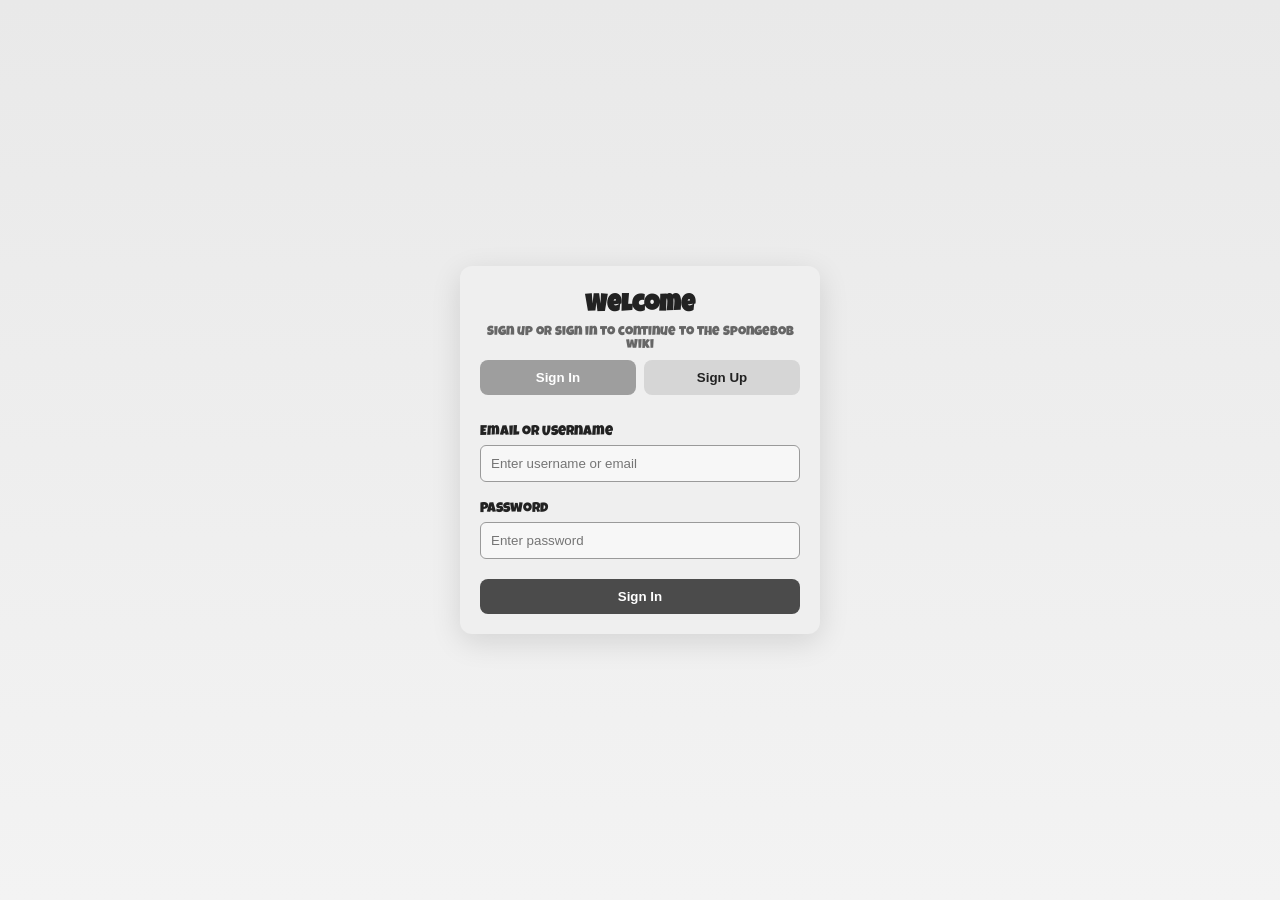
<file: SpongebobWiki/index.html>
<!DOCTYPE html>
<html lang="en">
<head>
    <meta charset="UTF-8">
    <title>Register / Sign In</title>
    <link rel="stylesheet" href="style.css">
    <meta name="viewport" content="width=device-width, initial-scale=1">
</head>
<body>

<div class="auth-wrap">
    <div class="auth-card">
        <div style="text-align:center;margin-bottom:8px;">
            <h2 style="margin:8px 0;">Welcome</h2>
            <div style="font-size:13px;color:#666;">Sign up or sign in to continue to the SpongeBob wiki</div>
        </div>

        <div class="auth-tabs">
            <button id="tab-signin" class="active">Sign In</button>
            <button id="tab-signup">Sign Up</button>
        </div>

        <div id="signin" class="auth-form active">
            <div class="message" id="signin-msg"></div>
            <label>Email or Username
                <input id="signin-login" type="text" placeholder="Enter username or email">
            </label>
            <label>Password
                <input id="signin-password" type="password" placeholder="Enter password">
            </label>
            <button class="submit" id="signin-submit">Sign In</button>
        </div>

        <div id="signup" class="auth-form">
            <div class="message" id="signup-msg"></div>
            <label>Username
                <input id="signup-login" type="text" placeholder="Choose a username">
            </label>
            <label>Password
                <input id="signup-password" type="password" placeholder="Choose a password">
            </label>
            <label>Confirm Password
                <input id="signup-password2" type="password" placeholder="Confirm password">
            </label>
            <button class="submit" id="signup-submit">Create account</button>
        </div>

    </div>
</div>

<script src="https://code.jquery.com/jquery-3.7.1.js" integrity="sha256-eKhayi8LEQwp4NKxN+CfCh+3qOVUtJn3QNZ0TciWLP4=" crossorigin="anonymous"></script>
<script src="script.js"></script>

</body>
</html>
</file>
<file: SpongebobWiki/style.css>
@import url('https://fonts.googleapis.com/css2?family=Luckiest+Guy&family=Seaweed+Script&display=swap');

* {
    transition: background 0.3s, color 0.3s;
}


body {
    margin: 0;
    font-family: "Luckiest Guy",Arial, sans-serif;
    display: flex;
    flex-direction: column;
    background: #fff;
    color: #222;
    min-height: 100vh;
}

main { flex: 1 0 auto; }

body.night {
    background: #403f3f;
    color: #f1f1f1;
}

.luckiest-guy-regular {
    font-family: "Luckiest Guy", cursive;
    font-weight: 400;
    font-style: normal;
}


header {
    padding: 6px;
    width: 100%;
    margin: 0;
    box-sizing: border-box;
    display: flex;
    justify-content: space-around;
    align-items: center;
    gap: 24px;
}

header a {
    padding: 24px;
    text-decoration: none;
    color: #333;
    font-size: 18px;
    display: block;
    border-radius: 200px;
    transition: background 0.2s;
}

body.night header a {
    color: #f1f1f1;
}

header a.active,
header a:hover {
    background: #bbdfd1;
}

body.night header a.active,
body.night header a:hover {
    background: #8fafa5;
}

footer {
    font-size: 14px;
    margin-top: 50px;
    padding: 24px;
    width: 100%;
    background: #f0e68c;
    box-sizing: border-box;
    display: flex;
    justify-content: space-between;
    align-items: center;
}

body.night footer {
    background: #bfb66a;
    color: #D3D3D3;
}

header img {
    width: auto;
    height: 86px;
    transition: transform 0.2s;
}

header img:hover {
    cursor: pointer;
    transform: rotate(45deg);
}

#theme-toggle {
    background: none;
    border: none;
    font-size: 1.5rem;
    cursor: pointer;
    margin-left: 1rem;
}

.progress-wrap{
    position:fixed;
    left:0;
    top:0;
    right:0;
    height:8px;
    pointer-events:none;
    background:linear-gradient(90deg, rgba(0,0,0,0.04), rgba(255,255,255,0.02));
    display:block;
}
.progress-bar{
    height:100%;
    width:0;
    background:linear-gradient(90deg,#add8e6,#ffb6c1 40%,#ffa07a 100%);
    transition:width 150ms linear;
    will-change:width;
    border-radius:999px;
}

body.night .progress-bar {
    background:linear-gradient(90deg,#7cadbc,#c88189 40%,#c57757 100%);
}

@media (max-width: 1024px) {
    header {
        flex-wrap: wrap;
        justify-content: center;
        gap: 12px;
        padding: 8px 12px;
    }

    header img {
        height: 64px;
    }

    header a {
        padding: 12px;
        font-size: 16px;
        border-radius: 16px;
    }

    #theme-toggle {
        font-size: 1.25rem;
        margin-left: 0.5rem;
    }

    footer {
        padding: 16px;
        gap: 12px;
    }

    .progress-wrap {
        height: 6px;
    }
}

@media (max-width: 600px) {
    html {
        font-size: 14px;
    }

    body {
        align-items: stretch;
    }

    header {
        align-items: center;
        gap: 8px;
        padding: 8px;
    }

    header a {
        padding: 8px 12px;
        font-size: 15px;
        display: inline-block;
        border-radius: 12px;
    }

    header img {
        height: 48px;
    }

    header img:hover {
        transform: none;
    }

    #theme-toggle {
        align-self: flex-end;
        margin-left: 0;
        margin-top: 4px;
    }

    footer {
        flex-direction: column;
        align-items: center;
        text-align: center;
        gap: 8px;
    }

    .progress-wrap {
        height: 4px;
    }

    header a,
    #theme-toggle {
        line-height: 1;
    }
}

.auth-wrap {
    min-height: 100vh;
    display: flex;
    align-items: center;
    justify-content: center;
    padding: 24px;
    box-sizing: border-box;
    background: linear-gradient(180deg,#e9e9e9,#f3f3f3);
    color: #222;
}
.auth-card {
    width: 360px;
    max-width: 100%;
    background: #efefef;
    border-radius: 12px;
    box-shadow: 0 8px 30px rgba(0,0,0,0.12);
    padding: 20px;
    box-sizing: border-box;
    font-family: inherit;
}
.auth-tabs {
    display:flex;
    gap:8px;
    margin-bottom:12px;
}
.auth-tabs button {
    flex:1;
    padding:10px 12px;
    border: none;
    background: #d6d6d6;
    color: #222;
    cursor:pointer;
    border-radius:8px;
    font-weight:700;
}
.auth-tabs button:hover {
    background: #c8c8c8;
}
.auth-tabs button.active {
    background: #9e9e9e; color: #fff;
}
.auth-form {
    display:none;
}
.auth-form.active {
    display:block;
}
.auth-form label {
    display:block; margin-bottom:8px; font-size:14px; color: #222;
}
.auth-form input {
    width:100%;
    padding:10px;
    margin-top:6px;
    margin-bottom:12px;
    box-sizing:border-box;
    border-radius:6px;
    border:1px solid #9a9a9a;
    background: #f7f7f7;
    color: #222;
}
.auth-form button.submit {
    width:100%;
    padding:10px;
    border-radius:8px;
    border:none;
    background:#4b4b4b;
    color: #fff;
    font-weight:700;
    cursor:pointer;
}
.auth-form button.submit:hover {
    background: #3d3d3d;
}
.message {
    font-size:13px; color:#800; min-height:18px;
}
@media (max-width:420px){
    .auth-card{padding:12px}
}
</file>
